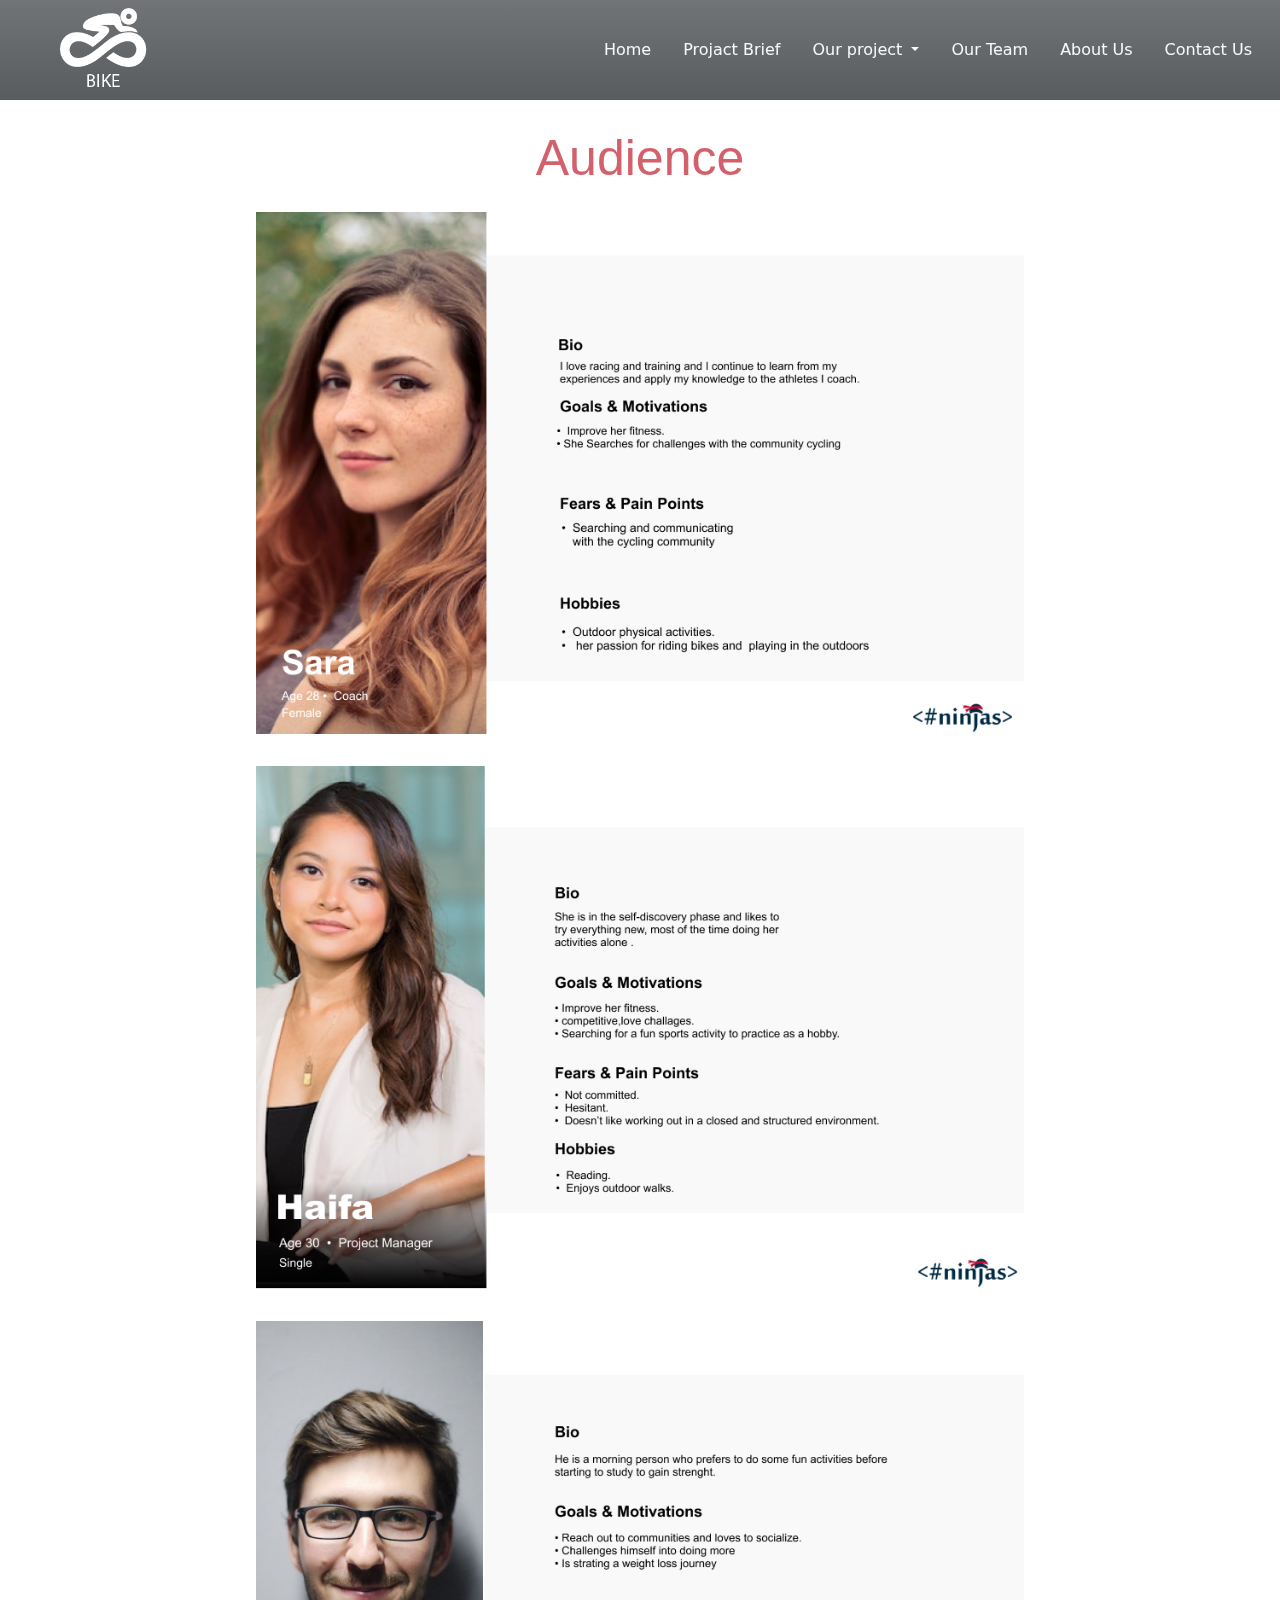
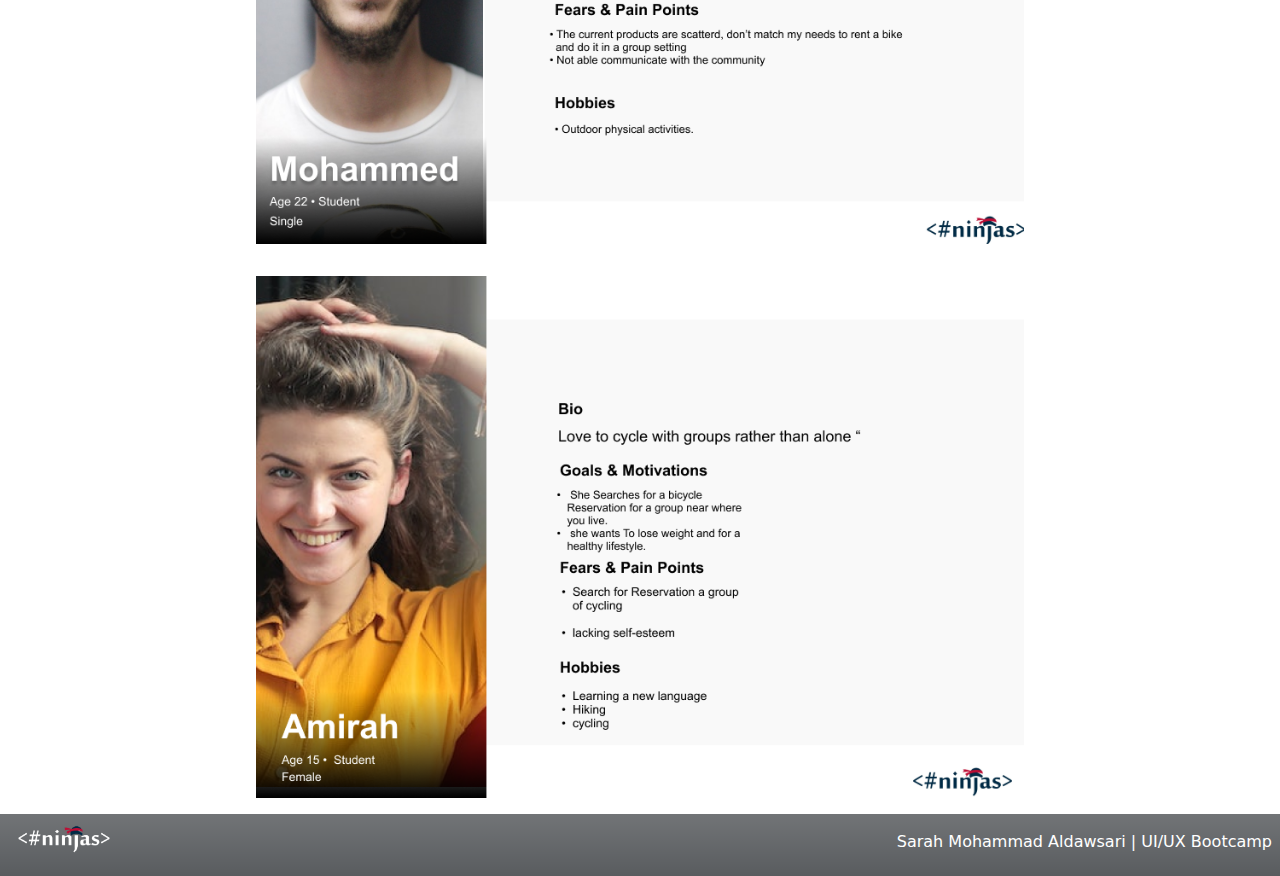
<file: persona.html>
<!DOCTYPE html>
<html lang="en">
<head>
    <meta charset="UTF-8">
    <meta http-equiv="X-UA-Compatible" content="IE=edge">
    <meta name="viewport" content="width=device-width, initial-scale=1.0">
    <title id="persona">bike</title>
    <link rel="stylesheet" href="css/bootstrap.css">
</head>
<body>
    <div class="row">
        <nav class="navbar fixed-top navbar-light bg-dark bg-gradient bg-opacity-75">
          <div class="col-3">
              <a class="navbar-brand ms-5" href="#">
                 <img src="Asset 11.png" alt="" width="100">
             </a>
          </div>
              <div class="col-9">
                
                <ul class="nav justify-content-end nav-pills " id="mainnav">
                  <li class="nav-item">
                    <a class="nav-link text-light" href="index.html#ourteam">Home</a>
                  </li>
                  <li class="nav-item">
                    <a class="nav-link text-light" href="index.html#carouselExampleCaptions">Projact Brief</a>
                  </li>

                    <li class="nav-item dropdown">
                      <a class="nav-link text-light dropdown-toggle" href="index.html#proj" role="button" data-bs-toggle="dropdown" aria-expanded="false">
                        Our project
                      </a>
                      <ul class="dropdown-menu" aria-labelledby="navbarDropdownMenuLink">
                        <li><a class="dropdown-item" href="https://forms.gle/3WdkFzyRTspf3HSz6">User Interview link</a></li>
                        <li><a class="dropdown-item" href="persona.html"> Audience</a></li>
                      </ul>
                    </li>
                    <li class="nav-item">
                      <a class="nav-link text-light" href="index.html#ourteam">Our Team</a>
                    </li>
                    <li class="nav-item">
                        <a class="nav-link text-light" href="index.html#About">About Us</a>
                      </li>
                      <li class="nav-item">
                        <a class="nav-link text-light" href="index.html#Contact">Contact Us</a>
                      </li>
                     
                  </ul>
          </nav>
      </div>

<div style="text-align: center; ">
  <h3 id="Contact" style="padding-top:10%; font-size: 50px; text-align: center; font-family:'Franklin Gothic Medium', 'Arial Narrow', Arial, sans-serif ; color: rgba(194, 34, 47, 0.714); " >Audience</h3>

  
    <img class=" m-3 "src="image1.png" width="60%">
    <img class=" m-3" src="image2.png" width="60%">
    <img class=" m-3"src="image3.png" width="60%">
    <img class=" m-3"src="image5.png" width="60%">
</div>
<div class="row">
  <nav class=" bg-dark bg-gradient bg-opacity-75 d-inline-flex ">
    <div class="col-6">
      <img src="77.png" width="20%" height="100%">
    </div>
    <div class="col-6 justify-content-center text-center">

      <p class="text-end mt-3 me-2" style="color: white;" > Sarah Mohammad Aldawsari | UI/UX Bootcamp</p>
  </nav>
</div>
</div>






    
    <script src="js/popper.min.js"></script>
    <script src="js/jquery-3.6.0.min.js"></script>
    <script src="js/bootstrap.js"></script>
</body>
</html>
</file>
